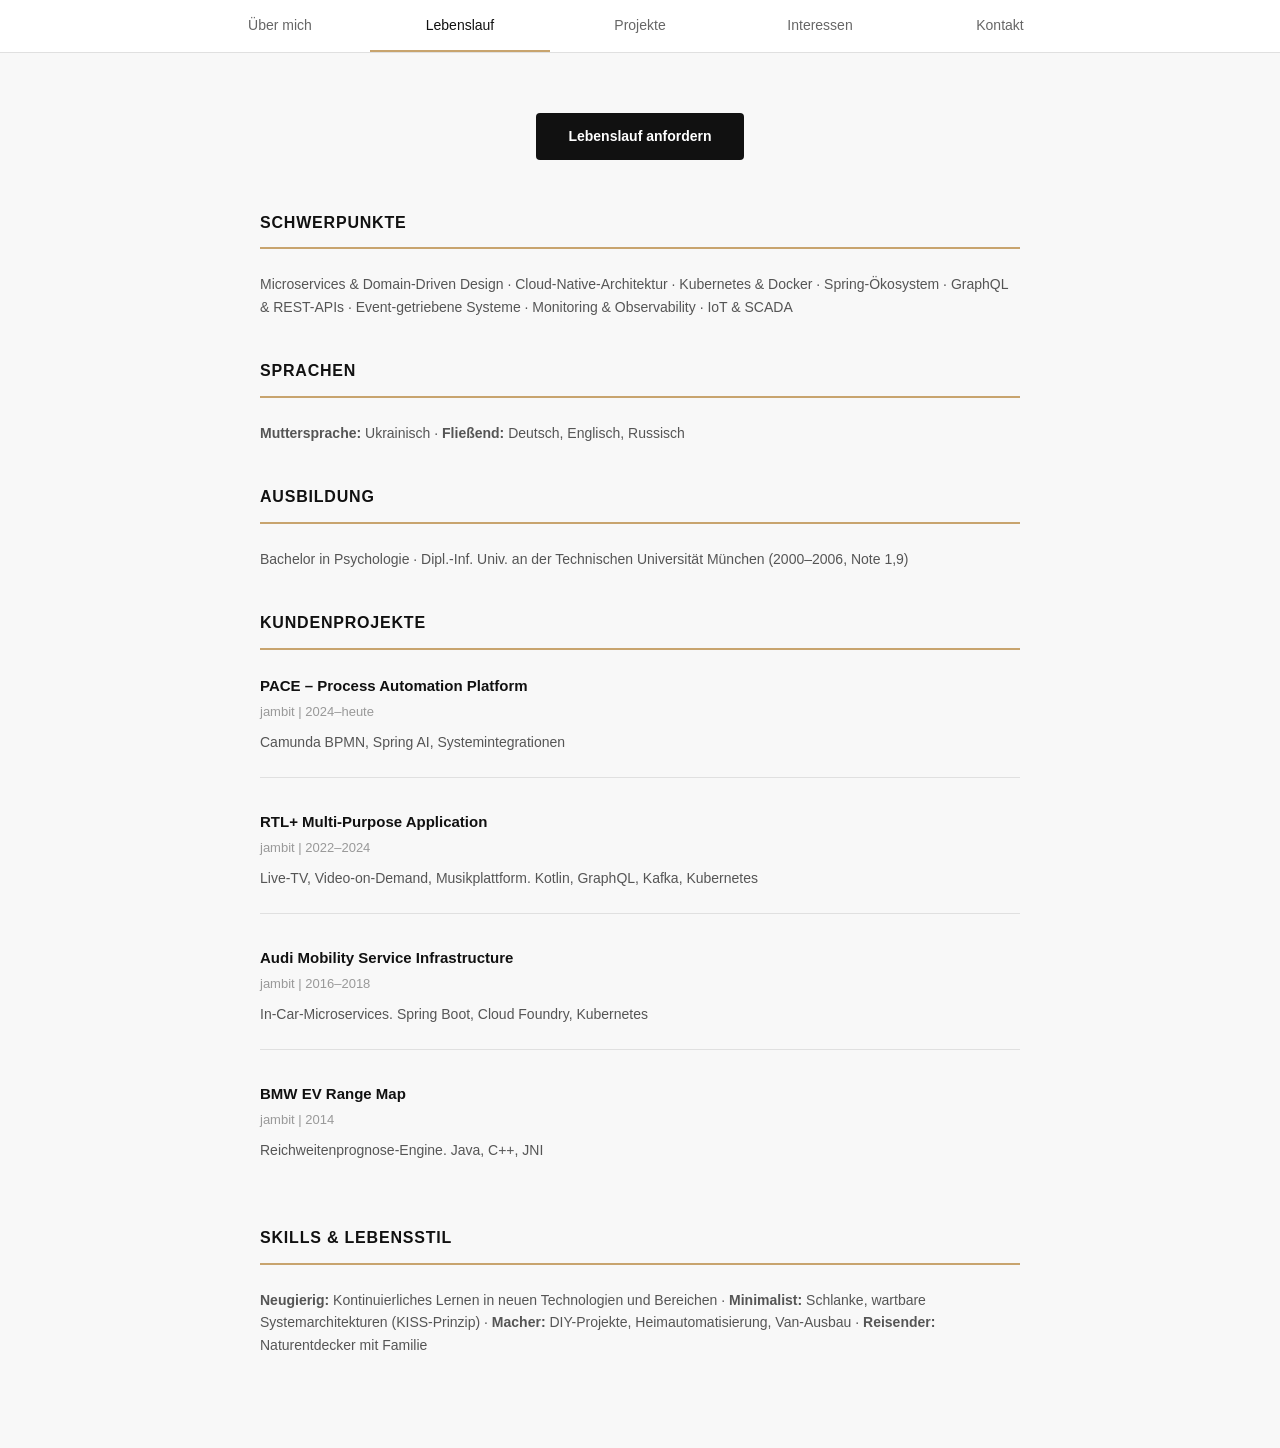
<file: pages/cv.html>
<!DOCTYPE html>
<html lang="de">
<head>
    <meta charset="UTF-8">
    <meta name="viewport" content="width=device-width, initial-scale=1.0">
    <title>Lebenslauf – Andriy Golovko</title>
    <link rel="stylesheet" href="../styles.css">
</head>
<body>
    <nav>
        <ul>
            <li><a href="../index.html">Über mich</a></li>
            <li><a href="cv.html" class="active">Lebenslauf</a></li>
            <li><a href="projects.html">Projekte</a></li>
            <li><a href="interests.html">Interessen</a></li>
            <li><a href="contact.html">Kontakt</a></li>
        </ul>
    </nav>

    <div class="container">
        <div class="cv-download">
            <a href="mailto:golovko@mytum.de?subject=Lebenslauf%20anfordern&body=Bitte%20senden%20Sie%20mir%20Ihren%20Lebenslauf." class="download-btn">Lebenslauf anfordern</a>
        </div>

        <h2 class="spaced">Schwerpunkte</h2>

        <div class="cv-timeline">
            <div class="cv-item flat">
                <div class="cv-item-content">Microservices &amp; Domain-Driven Design · Cloud-Native-Architektur · Kubernetes &amp; Docker · Spring-Ökosystem · GraphQL &amp; REST-APIs · Event-getriebene Systeme · Monitoring &amp; Observability · IoT &amp; SCADA</div>
            </div>
        </div>

        <h2 class="spaced">Sprachen</h2>

        <div class="cv-timeline">
            <div class="cv-item flat">
                <div class="cv-item-content"><strong>Muttersprache:</strong> Ukrainisch · <strong>Fließend:</strong> Deutsch, Englisch, Russisch</div>
            </div>
        </div>

        <h2 class="spaced">Ausbildung</h2>

        <div class="cv-timeline">
            <div class="cv-item flat">
                <div class="cv-item-content">Bachelor in Psychologie · Dipl.-Inf. Univ. an der Technischen Universität München (2000–2006, Note 1,9)</div>
            </div>
        </div>

        <h2 class="spaced">Kundenprojekte</h2>

        <div class="cv-timeline">
            <div class="cv-item">
                <div class="cv-item-title">PACE – Process Automation Platform</div>
                <div class="cv-item-meta">jambit | 2024–heute</div>
                <div class="cv-item-content">Camunda BPMN, Spring AI, Systemintegrationen</div>
            </div>
            <div class="cv-item">
                <div class="cv-item-title">RTL+ Multi-Purpose Application</div>
                <div class="cv-item-meta">jambit | 2022–2024</div>
                <div class="cv-item-content">Live-TV, Video-on-Demand, Musikplattform. Kotlin, GraphQL, Kafka, Kubernetes</div>
            </div>
            <div class="cv-item">
                <div class="cv-item-title">Audi Mobility Service Infrastructure</div>
                <div class="cv-item-meta">jambit | 2016–2018</div>
                <div class="cv-item-content">In-Car-Microservices. Spring Boot, Cloud Foundry, Kubernetes</div>
            </div>
            <div class="cv-item">
                <div class="cv-item-title">BMW EV Range Map</div>
                <div class="cv-item-meta">jambit | 2014</div>
                <div class="cv-item-content">Reichweitenprognose-Engine. Java, C++, JNI</div>
            </div>
        </div>

        <h2 class="spaced">Skills &amp; Lebensstil</h2>

        <div class="cv-timeline">
            <div class="cv-item flat">
                <div class="cv-item-content"><strong>Neugierig:</strong> Kontinuierliches Lernen in neuen Technologien und Bereichen · <strong>Minimalist:</strong> Schlanke, wartbare Systemarchitekturen (KISS-Prinzip) · <strong>Macher:</strong> DIY-Projekte, Heimautomatisierung, Van-Ausbau · <strong>Reisender:</strong> Naturentdecker mit Familie</div>
            </div>
        </div>
    </div>
</body>
</html>
</file>
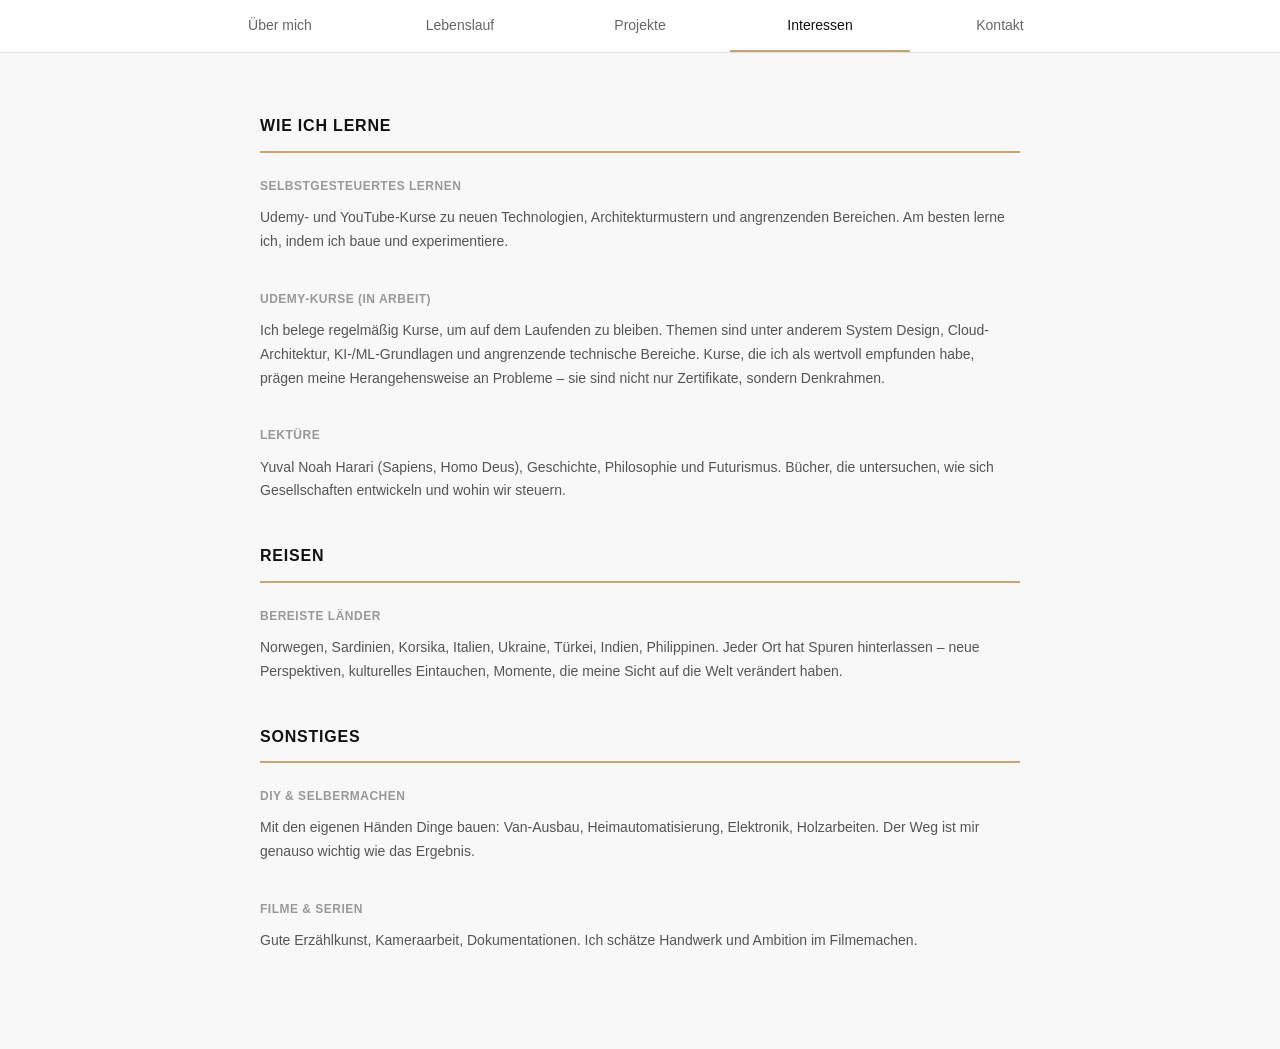
<file: pages/interests.html>
<!DOCTYPE html>
<html lang="de">
<head>
    <meta charset="UTF-8">
    <meta name="viewport" content="width=device-width, initial-scale=1.0">
    <title>Interessen – Andriy Golovko</title>
    <link rel="stylesheet" href="../styles.css">
</head>
<body>
    <nav>
        <ul>
            <li><a href="../index.html">Über mich</a></li>
            <li><a href="cv.html">Lebenslauf</a></li>
            <li><a href="projects.html">Projekte</a></li>
            <li><a href="interests.html" class="active">Interessen</a></li>
            <li><a href="contact.html">Kontakt</a></li>
        </ul>
    </nav>

    <div class="container">
        <h2>Wie ich lerne</h2>

        <div class="interest-section">
            <span class="interest-label">Selbstgesteuertes Lernen</span>
            <div class="interest-content">Udemy- und YouTube-Kurse zu neuen Technologien, Architekturmustern und angrenzenden Bereichen. Am besten lerne ich, indem ich baue und experimentiere.</div>
        </div>

        <div class="interest-section">
            <span class="interest-label">Udemy-Kurse (in Arbeit)</span>
            <div class="interest-content">Ich belege regelmäßig Kurse, um auf dem Laufenden zu bleiben. Themen sind unter anderem System Design, Cloud-Architektur, KI-/ML-Grundlagen und angrenzende technische Bereiche. Kurse, die ich als wertvoll empfunden habe, prägen meine Herangehensweise an Probleme – sie sind nicht nur Zertifikate, sondern Denkrahmen.</div>
        </div>

        <div class="interest-section">
            <span class="interest-label">Lektüre</span>
            <div class="interest-content">Yuval Noah Harari (Sapiens, Homo Deus), Geschichte, Philosophie und Futurismus. Bücher, die untersuchen, wie sich Gesellschaften entwickeln und wohin wir steuern.</div>
        </div>

        <h2 class="spaced">Reisen</h2>

        <div class="interest-section">
            <span class="interest-label">Bereiste Länder</span>
            <div class="interest-content">Norwegen, Sardinien, Korsika, Italien, Ukraine, Türkei, Indien, Philippinen. Jeder Ort hat Spuren hinterlassen – neue Perspektiven, kulturelles Eintauchen, Momente, die meine Sicht auf die Welt verändert haben.</div>
        </div>

        <h2 class="spaced">Sonstiges</h2>

        <div class="interest-section">
            <span class="interest-label">DIY &amp; Selbermachen</span>
            <div class="interest-content">Mit den eigenen Händen Dinge bauen: Van-Ausbau, Heimautomatisierung, Elektronik, Holzarbeiten. Der Weg ist mir genauso wichtig wie das Ergebnis.</div>
        </div>

        <div class="interest-section">
            <span class="interest-label">Filme &amp; Serien</span>
            <div class="interest-content">Gute Erzählkunst, Kameraarbeit, Dokumentationen. Ich schätze Handwerk und Ambition im Filmemachen.</div>
        </div>
    </div>
</body>
</html>
</file>
<file: styles.css>
* {
    margin: 0;
    padding: 0;
    box-sizing: border-box;
}

body {
    font-family: -apple-system, BlinkMacSystemFont, "Segoe UI", Roboto, sans-serif;
    background: #f8f8f8;
    color: #222;
    line-height: 1.6;
}

nav {
    position: sticky;
    top: 0;
    background: white;
    border-bottom: 1px solid #e0e0e0;
    z-index: 100;
}

nav ul {
    list-style: none;
    display: flex;
    max-width: 900px;
    margin: 0 auto;
    padding: 0;
    flex-wrap: wrap;
}

nav li {
    flex: 1;
    min-width: 100px;
}

nav a {
    display: block;
    padding: 14px 16px;
    text-decoration: none;
    color: #666;
    font-size: 14px;
    font-weight: 500;
    border-bottom: 2px solid transparent;
    text-align: center;
    transition: all 0.2s;
}

p a {
    text-decoration: none;
    color: #a73469;
    font-size: 14px;
    font-weight: 500;
    text-align: center;
    transition: all 0.2s;
}

nav a:hover {
    color: #111;
}

nav a.active {
    color: #111;
    border-bottom-color: #c8a46e;
}

.container {
    max-width: 800px;
    margin: 0 auto;
    padding: 60px 20px;
    min-height: calc(100vh - 60px);
}

/* About Page */
.profile-card {
    text-align: center;
    margin-bottom: 60px;
}

.profile-image {
    width: 120px;
    height: 120px;
    border-radius: 8px;
    margin: 0 auto 24px;
    object-fit: cover;
    display: block;
}

.profile-image.missing {
    display: none;
}

h1 {
    font-size: 28px;
    margin-bottom: 8px;
    font-weight: 600;
}

.title {
    font-size: 18px;
    color: #666;
    margin-bottom: 32px;
    font-weight: 500;
}

.bio {
    font-size: 15px;
    line-height: 1.8;
    color: #444;
    margin-bottom: 40px;
    text-align: left;
}

.skills {
    margin-bottom: 40px;
    text-align: left;
}

.skills-label {
    font-size: 12px;
    font-weight: 700;
    text-transform: uppercase;
    color: #999;
    letter-spacing: 0.5px;
    margin-bottom: 12px;
    display: block;
}

.skill-tags {
    display: flex;
    flex-wrap: wrap;
    gap: 10px;
}

.tag {
    background: white;
    border: 1px solid #ddd;
    padding: 6px 12px;
    border-radius: 4px;
    font-size: 13px;
    color: #555;
}

.languages {
    text-align: left;
    margin-bottom: 40px;
}

.lang-item {
    font-size: 14px;
    line-height: 1.8;
}

.lang-label {
    font-weight: 600;
    color: #222;
}

.ai-block {
    margin-top: 40px;
    padding: 20px;
    background: #f9f9f9;
    border-radius: 6px;
    border-left: 3px solid #c8a46e;
}

.ai-block h3 {
    font-size: 15px;
    font-weight: 600;
    margin-bottom: 12px;
    color: #111;
}

.ai-block p {
    font-size: 14px;
    color: #555;
    line-height: 1.7;
    margin-bottom: 12px;
}

.ai-block a {
    display: inline-block;
    color: #c8a46e;
    text-decoration: none;
    font-size: 13px;
    margin-bottom: 8px;
}

.bio-note {
    margin-top: 16px;
    font-size: 14px;
    color: #666;
    font-style: italic;
}

.contact-link {
    color: #c8a46e;
    text-decoration: none;
}

/* Section Titles */
h2 {
    font-size: 16px;
    font-weight: 700;
    text-transform: uppercase;
    letter-spacing: 0.8px;
    margin-bottom: 24px;
    color: #111;
    padding-bottom: 12px;
    border-bottom: 2px solid #c8a46e;
    text-align: left;
}

h2.spaced {
    margin-top: 40px;
}

/* Wanted Page */
.wanted-item {
    margin-bottom: 28px;
    text-align: left;
}

.wanted-label {
    font-size: 12px;
    font-weight: 700;
    text-transform: uppercase;
    color: #999;
    letter-spacing: 0.5px;
    margin-bottom: 8px;
    display: block;
}

.wanted-value {
    font-size: 15px;
    color: #444;
    line-height: 1.7;
}

/* Projects Page */
.project-group {
    margin-bottom: 50px;
}

.group-title {
    font-size: 13px;
    font-weight: 700;
    text-transform: uppercase;
    color: #999;
    margin-bottom: 20px;
    letter-spacing: 0.5px;
}

.project {
    background: white;
    padding: 20px;
    border-radius: 6px;
    margin-bottom: 16px;
    border-left: 3px solid #c8a46e;
}

.project-title {
    font-size: 15px;
    font-weight: 600;
    color: #111;
    margin-bottom: 4px;
}

.project-title a {
    color: #111;
    text-decoration: none;
    transition: color 0.2s;
}

.project-title a:hover {
    color: #c8a46e;
}

.project-link {
    font-size: 13px;
    color: #c8a46e;
    text-decoration: none;
    font-weight: 500;
}

.project-link:hover {
    text-decoration: underline;
}

.project-meta {
    font-size: 13px;
    color: #999;
    margin-bottom: 10px;
}

.project-desc {
    font-size: 14px;
    color: #555;
    margin-bottom: 10px;
    line-height: 1.6;
}

.tech-tags {
    display: flex;
    flex-wrap: wrap;
    gap: 6px;
}

.tech-tag {
    font-size: 12px;
    color: #c8a46e;
    background: rgba(200, 164, 110, 0.08);
    padding: 3px 8px;
    border-radius: 3px;
}

/* Interests Page */
.interest-section {
    margin-bottom: 36px;
    text-align: left;
}

.interest-label {
    font-size: 12px;
    font-weight: 700;
    text-transform: uppercase;
    color: #999;
    letter-spacing: 0.5px;
    margin-bottom: 10px;
    display: block;
}

.interest-content {
    font-size: 14px;
    color: #555;
    line-height: 1.7;
}

/* CV Page */
.cv-download {
    text-align: center;
    margin-bottom: 50px;
}

.download-btn {
    display: inline-block;
    background: #111;
    color: white;
    padding: 12px 32px;
    border-radius: 4px;
    text-decoration: none;
    font-weight: 600;
    font-size: 14px;
    transition: background 0.2s;
}

.download-btn:hover {
    background: #333;
}

.cv-timeline {
    text-align: left;
}

.cv-item {
    margin-bottom: 32px;
    padding-bottom: 24px;
    border-bottom: 1px solid #e0e0e0;
}

.cv-item.flat {
    border-bottom: none;
    padding-bottom: 0;
}

.cv-item:last-child {
    border-bottom: none;
}

.cv-item-title {
    font-size: 15px;
    font-weight: 600;
    color: #111;
    margin-bottom: 4px;
}

.cv-item-meta {
    font-size: 13px;
    color: #999;
    margin-bottom: 8px;
}

.cv-item-content {
    font-size: 14px;
    color: #555;
    line-height: 1.6;
}

/* FAQ Page */
.faq-list {
    text-align: left;
}

.faq-item {
    margin-bottom: 32px;
    padding-bottom: 24px;
    border-bottom: 1px solid #e0e0e0;
}

.faq-item:last-child {
    border-bottom: none;
}

.faq-q {
    font-size: 15px;
    font-weight: 600;
    color: #111;
    margin-bottom: 12px;
}

.faq-a {
    font-size: 14px;
    color: #555;
    line-height: 1.7;
}

.faq-a a {
    color: #c8a46e;
    text-decoration: none;
}

.faq-a a:hover {
    text-decoration: underline;
}

/* Responsive */
@media (max-width: 600px) {
    nav ul {
        flex-direction: column;
    }

    nav li {
        min-width: auto;
    }

    nav a {
        border-bottom: none;
        border-left: 3px solid transparent;
        text-align: left;
        padding: 12px 16px;
    }

    nav a.active {
        border-left-color: #c8a46e;
    }

    .container {
        padding: 40px 16px;
    }

    h1 {
        font-size: 24px;
    }

    h2 {
        font-size: 14px;
    }
}
</file>
